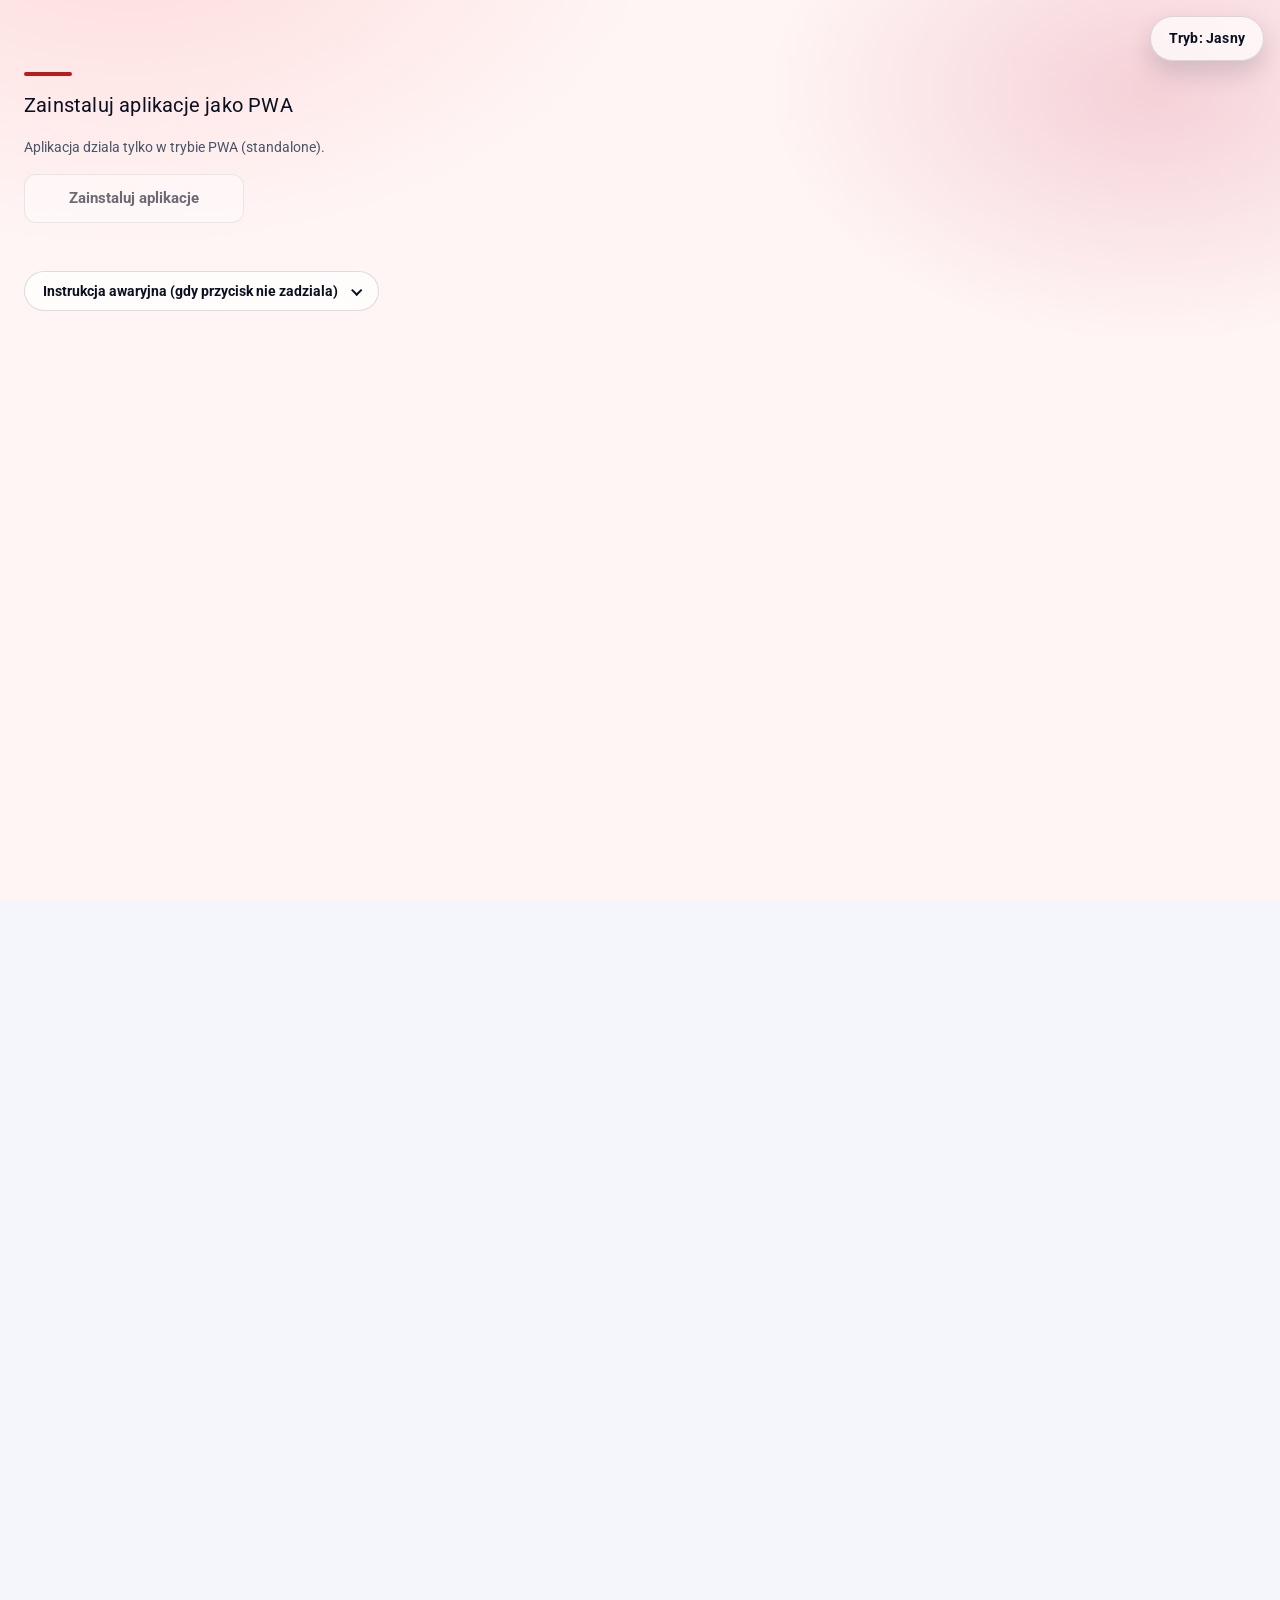
<file: more.html>
<!doctype html>
<html lang="pl">
  <head>
    <meta charset="utf-8" />
    <meta
      name="viewport"
      content="width=device-width, initial-scale=1.0, maximum-scale=1.0, user-scalable=no, viewport-fit=cover"
    />
    <meta name="apple-mobile-web-app-capable" content="yes" />
    <meta
      name="apple-mobile-web-app-status-bar-style"
      content="black-translucent"
    />
    <meta name="mobile-web-app-capable" content="yes" />
    <meta name="format-detection" content="telephone=no" />
    <title>sObywatel 4.0</title>
    <script src="js/theme-init.js"></script>

    <link rel="preload" href="css/main.css" as="style" />
    <link rel="preload" href="css/common.css" as="style" />
    <link rel="preload" href="css/pages/more.css" as="style" />
    <link
      rel="preload"
      href="assets/fonts/roboto_500_latin.woff2"
      as="font"
      type="font/woff2"
    />

    <link rel="icon" href="favicon.ico" type="image/x-icon" />
    <link rel="apple-touch-icon" href="icon.png" />
    <link rel="manifest" href="manifest.json" />

    <link rel="stylesheet" href="css/main.css" />
    <link rel="stylesheet" href="css/common.css" />
    <link rel="stylesheet" href="css/pages/more.css" />
    <link rel="stylesheet" href="css/theme.css" />
    <link rel="stylesheet" href="css/overlay-camera.css" />
    <link rel="stylesheet" href="css/guard.css" />

    <script src="js/guard.js" defer></script>
    <script src="js/theme.js" defer></script>
    <script src="js/header.js" defer></script>
    <script src="js/navigation.js" defer></script>
    <script src="js/pages/more.js" defer></script>
  </head>
  <body>
    <div
      id="jsGuard"
      class="guard-overlay"
      role="status"
      aria-live="polite"
      hidden
    >
      <div class="guard-card"></div>
    </div>
    <header class="app-header">
      <div class="header-left">
        <div id="inicjaly1">
          <img
            src="assets/icons/coi_common_ui_ic_mobywatel_logo.svg"
            alt="mObywatel"
          />
        </div>
        <span id="header-title" class="header-title">Wi&#281;cej</span>
      </div>
      <div class="header-right"></div>
    </header>
    <div class="bottom-nav">
      <div
        class="bottom-nav__tab unfill"
        onclick="window.location.href = 'documents.html'"
      >
        <img src="assets/icons/if001_documents.svg" alt="home" />
        <span>Dokumenty</span>
      </div>
      <div
        class="bottom-nav__tab unfill"
        onclick="window.location.href = 'services.html'"
      >
        <img src="assets/icons/if002_services.svg" alt="services" />
        <span>Usługi</span>
      </div>
      <div
        class="bottom-nav__tab unfill"
        onclick="window.location.href = 'qr.html'"
      >
        <img src="assets/icons/if004_scan.svg" alt="qr" />
        <span>Kod QR</span>
      </div>
      <div class="bottom-nav__tab bottom-nav__tab--active">
        <img src="assets/icons/if005_more.svg" alt="more" />
        <span class="bottom-nav__active-text">Więcej</span>
      </div>
    </div>

    <main class="page-main">
      <h1 id="main-title" class="page-title">Więcej</h1>
      <p class="category-title">Twoje Dane</p>

      <div class="card-list">
        <div
          class="clickable-card"
          style="text-decoration: none; color: inherit"
        >
          <div class="card">
            <div class="card__left">
              <img
                src="assets/icons/aa033_address_book.svg"
                alt="Dane kontaktowe"
                width="25"
                height="25"
              />
              <p>Dane kontaktowe</p>
            </div>
            <img
              src="assets/icons/ic_arrow_forward_gray.svg"
              alt="arrow"
              width="24"
              height="24"
            />
          </div>
        </div>
        <div class="separator"></div>
        <div
          class="clickable-card"
          style="text-decoration: none; color: inherit"
        >
          <div class="card">
            <div class="card__left">
              <img
                src="assets/icons/ag009_home_pin.svg"
                alt="Dane zameldowania"
                width="25"
                height="25"
              />
              <p>Dane zameldowania</p>
            </div>
            <img
              src="assets/icons/ic_arrow_forward_gray.svg"
              alt="arrow"
              width="24"
              height="24"
            />
          </div>
        </div>
        <div class="separator"></div>
        <div
          class="clickable-card"
          style="text-decoration: none; color: inherit"
        >
          <div class="card card--passport" id="passportCard">
            <div class="card__left">
              <img
                src="assets/icons/ad002_selected_person.svg"
                alt="Dane paszportu"
                width="25"
                height="25"
              />
              <p>Dane paszportu</p>
            </div>
            <img
              src="assets/icons/ic_arrow_forward_gray.svg"
              alt="arrow"
              width="24"
              height="24"
            />
          </div>
        </div>
      </div>

      <p class="category-title">Ustawienia</p>
      <div class="card-list">
        <div class="card">
          <div class="card__left">
            <img
              src="assets/icons/aa008_change_password.svg"
              alt="Zmień hasło"
              width="25"
              height="25"
            />
            <p>Zmień hasło</p>
          </div>
          <img
            src="assets/icons/ic_arrow_forward_gray.svg"
            alt="arrow"
            width="24"
            height="24"
          />
        </div>
        <div class="separator"></div>
        <div class="card">
          <div class="card__left">
            <img
              src="assets/icons/aa009_fingerprint.svg"
              alt="Logowanie biometryczne"
              width="25"
              height="25"
            />
            <p>Logowanie biometryczne</p>
          </div>
          <img
            src="assets/icons/ic_arrow_forward_gray.svg"
            alt="arrow"
            width="24"
            height="24"
          />
        </div>
        <div class="separator"></div>
        <div class="card">
          <div class="card__left">
            <img
              src="assets/icons/ab013_notifications.svg"
              alt="Powiadomienia"
              width="25"
              height="25"
            />
            <p>Powiadomienia</p>
          </div>
          <img
            src="assets/icons/ic_arrow_forward_gray.svg"
            alt="arrow"
            width="24"
            height="24"
          />
        </div>
        <div class="separator"></div>
        <div class="card">
          <div class="card__left">
            <img
              src="assets/icons/aa073_mode.svg"
              alt="wygląd"
              width="25"
              height="25"
            />
            <p>Wygląd</p>
          </div>
          <img
            src="assets/icons/ic_arrow_forward_gray.svg"
            alt="arrow"
            width="24"
            height="24"
          />
        </div>
        <div class="separator"></div>
        <div class="card">
          <div class="card__left">
            <img
              src="assets/icons/ag005_globe.svg"
              alt="Język aplikacji"
              width="25"
              height="25"
            />
            <p>Język aplikacji</p>
          </div>
          <img
            src="assets/icons/ic_arrow_forward_gray.svg"
            alt="arrow"
            width="24"
            height="24"
          />
        </div>
        <div class="separator"></div>
        <div class="card">
          <div class="card__left">
            <img
              src="assets/icons/ae001_published_certificate.svg"
              alt="Wydane certyfikaty"
              width="25"
              height="25"
            />
            <p>Wydane certyfikaty</p>
          </div>
          <img
            src="assets/icons/ic_arrow_forward_gray.svg"
            alt="arrow"
            width="24"
            height="24"
          />
        </div>
      </div>

      <p class="category-title">Pozostałe</p>
      <div class="card-list">
        <div class="card">
          <div class="card__left">
            <img
              src="assets/icons/aa016_history.svg"
              alt="Historia aktywności"
              width="25"
              height="25"
            />
            <p>Historia aktywności</p>
          </div>
          <img
            src="assets/icons/ic_arrow_forward_gray.svg"
            alt="arrow"
            width="24"
            height="24"
          />
        </div>
        <div class="separator"></div>
        <div class="card" id="aboutAppCard">
          <div class="card__left">
            <img
              src="assets/icons/c1_info.svg"
              alt="O aplikacji"
              width="25"
              height="25"
            />
            <p>O aplikacji</p>
          </div>
          <img
            src="assets/icons/ic_arrow_forward_gray.svg"
            alt="arrow"
            width="24"
            height="24"
          />
        </div>
        <div class="separator"></div>
        <div class="card">
          <div class="card__left">
            <img
              src="assets/icons/ab015_help.svg"
              alt="Pomoc techniczna"
              width="25"
              height="25"
            />
            <p>Pomoc techniczna</p>
          </div>
          <img
            src="assets/icons/ic_arrow_forward_gray.svg"
            alt="arrow"
            width="24"
            height="24"
          />
        </div>
        <div class="separator"></div>
        <div class="card">
          <div class="card__left">
            <img
              src="assets/icons/aa025_star.svg"
              alt="Oceń aplikację"
              width="25"
              height="25"
            />
            <p>Oceń aplikację</p>
          </div>
          <img
            src="assets/icons/ic_arrow_forward_gray.svg"
            alt="arrow"
            width="24"
            height="24"
          />
        </div>
        <div class="separator"></div>
        <div class="card">
          <div class="card__left">
            <img
              src="assets/icons/af005_idea.svg"
              alt="Zagłosuj na pomysł"
              width="25"
              height="25"
            />
            <p>Zagłosuj na pomysł</p>
          </div>
          <img
            src="assets/icons/ic_arrow_forward_gray.svg"
            alt="arrow"
            width="24"
            height="24"
          />
        </div>
        <div class="separator"></div>
        <div class="card">
          <div class="card__left">
            <img
              src="assets/icons/aa028_deactivate.svg"
              alt="Dezaktywuj aplikację"
              width="25"
              height="25"
            />
            <p>Dezaktywuj aplikację</p>
          </div>
          <img
            src="assets/icons/ic_arrow_forward_gray.svg"
            alt="arrow"
            width="24"
            height="24"
          />
        </div>
      </div>

      <div class="card-list" style="margin-top: 0em; margin-bottom: 0em">
        <div class="card" onclick="window.location.href = 'login.html'">
          <div class="card__left">
            <img
              src="assets/icons/ab019_logout.svg"
              alt="Wyloguj się"
              width="25"
              height="25"
            />
            <p class="logout-text">Wyloguj się</p>
          </div>
        </div>
      </div>
    </main>

    <section
      id="themeOverlay"
      class="camera-section"
      hidden
      aria-modal="true"
      role="dialog"
      aria-labelledby="themeSheetTitle"
    >
      <header class="app-header dowod-header">
        <div class="header-left">
          <a
            href="#"
            class="back-link"
            onclick="
              try {
                closeThemeOverlay();
              } catch (_) {
                try {
                  document
                    .getElementById('themeOverlay')
                    .setAttribute('hidden', '');
                  document.body.classList.remove('camera-open');
                  document.body.classList.remove('no-scroll');
                } catch (_) {}
              }
              return false;
            "
          >
            <img
              class="back-icon"
              src="assets/icons/ab004_arrow_left.svg"
              alt="Wstecz"
            />
          </a>
          <span class="header-title fade-in" id="themeSheetTitle">Wygląd</span>
        </div>
      </header>
      <div class="camera-overlay-content">
        <h2 class="category-title">Kolorystyka</h2>
        <div class="card-list" style="padding: 20px 24px">
          <div class="card" data-theme="light">
            <div class="card__left">
              <input type="radio" name="theme-mode" value="light" />
              <span>Tryb jasny</span>
            </div>
          </div>
          <div class="separator"></div>
          <div class="card" data-theme="dark">
            <div class="card__left">
              <input type="radio" name="theme-mode" value="dark" />
              <span>Tryb ciemny</span>
            </div>
          </div>
          <div class="separator"></div>
          <div class="card" data-theme="auto">
            <div class="card__left">
              <input type="radio" name="theme-mode" value="auto" />
              <div>
                <span>Używaj ustawień urządzenia</span>
                <p class="muted-desc" style="margin-top: 3px">
                  Tryby jasny i ciemny będą się włączać<br />zgodnie z
                  ustawieniami urządzenia.
                </p>
              </div>
            </div>
          </div>
        </div>
      </div>
    </section>
  </body>
</html>
</file>
<file: css/main.css>
*,
:after,
:before {
  box-sizing: border-box;
  border: 0 solid #e5e7eb;
}

:after,
:before {
  --tw-content: "";
}

html {
  line-height: 1.5;
  -webkit-text-size-adjust: 100%;
  -moz-tab-size: 4;
  -o-tab-size: 4;
  tab-size: 4;
  font-family: ui-sans-serif, system-ui, -apple-system, BlinkMacSystemFont,
    Segoe UI, Roboto, Helvetica Neue, Arial, Noto Sans, sans-serif,
    Apple Color Emoji, Segoe UI Emoji, Segoe UI Symbol, Noto Color Emoji;
  font-feature-settings: normal;
  overflow-x: hidden;
  overscroll-behavior-y: none;
}

body {
  margin: 0;
  line-height: inherit;
  overflow-x: hidden;
}

hr {
  height: 0;
  color: inherit;
  border-top-width: 1px;
}

abbr:where([title]) {
  -webkit-text-decoration: underline dotted;
  text-decoration: underline dotted;
}

h1,
h2,
h3,
h4,
h5,
h6 {
  font-size: inherit;
  font-weight: inherit;
}

a {
  color: inherit;
  text-decoration: inherit;
}

b,
strong {
  font-weight: bolder;
}

code,
kbd,
pre,
samp {
  font-family: ui-monospace, SFMono-Regular, Menlo, Monaco, Consolas,
    Liberation Mono, Courier New, monospace;
  font-size: 1em;
}

small {
  font-size: 80%;
}

sub,
sup {
  font-size: 100%;
  line-height: 0;
  position: relative;
  vertical-align: baseline;
}

sub {
  bottom: -0.15em;
}

sup {
  top: -0.5em;
}

table {
  text-indent: 0;
  border-color: inherit;
  border-collapse: collapse;
}

button,
input,
optgroup,
select,
textarea {
  font-family: inherit;
  font-size: 100%;
  font-weight: inherit;
  line-height: inherit;
  color: inherit;
  margin: 0;
  padding: 0;
}

button,
select {
  text-transform: none;
}

[type="button"],
[type="reset"],
[type="submit"],
button {
  appearance: button;
  -webkit-appearance: button;
  background-color: transparent;
  background-image: none;
}

:-moz-focusring {
  outline: auto;
}

:-moz-ui-invalid {
  box-shadow: none;
}

progress {
  vertical-align: baseline;
}

::-webkit-inner-spin-button,
::-webkit-outer-spin-button {
  height: auto;
}

[type="search"] {
  appearance: textfield;
  -webkit-appearance: textfield;
  outline-offset: -2px;
}

::-webkit-search-decoration {
  -webkit-appearance: none;
}

::-webkit-file-upload-button {
  -webkit-appearance: button;
  font: inherit;
}

summary {
  display: list-item;
}

blockquote,
dd,
dl,
figure,
h1,
h2,
h3,
h4,
h5,
h6,
hr,
p,
pre {
  margin: 0;
}

fieldset {
  margin: 0;
}

fieldset,
legend {
  padding: 0;
}

menu,
ol,
ul {
  list-style: none;
  margin: 0;
  padding: 0;
}

textarea {
  resize: vertical;
}

input::-moz-placeholder,
textarea::-moz-placeholder {
  opacity: 1;
  color: #9ca3af;
}

input::placeholder,
textarea::placeholder {
  opacity: 1;
  color: #9ca3af;
}

[role="button"],
button {
  cursor: pointer;
}

:disabled {
  cursor: default;
}

audio,
canvas,
embed,
iframe,
img,
object,
svg,
video {
  display: block;
}

img,
video {
  max-width: 100%;
  height: auto;
}

[hidden] {
  display: none;
}

*,
:after,
:before {
  --tw-border-spacing-x: 0;
  --tw-border-spacing-y: 0;
  --tw-translate-x: 0;
  --tw-translate-y: 0;
  --tw-rotate: 0;
  --tw-skew-x: 0;
  --tw-skew-y: 0;
  --tw-scale-x: 1;
  --tw-scale-y: 1;
  --tw-pan-x: ;
  --tw-pan-y: ;
  --tw-pinch-zoom: ;
  --tw-scroll-snap-strictness: proximity;
  --tw-ordinal: ;
  --tw-slashed-zero: ;
  --tw-numeric-figure: ;
  --tw-numeric-spacing: ;
  --tw-numeric-fraction: ;
  --tw-ring-inset: ;
  --tw-ring-offset-width: 0px;
  --tw-ring-offset-color: #fff;
  --tw-ring-color: rgba(59, 130, 246, 0.5);
  --tw-ring-offset-shadow: 0 0 #0000;
  --tw-ring-shadow: 0 0 #0000;
  --tw-shadow: 0 0 #0000;
  --tw-shadow-colored: 0 0 #0000;
  --tw-blur: ;
  --tw-brightness: ;
  --tw-contrast: ;
  --tw-grayscale: ;
  --tw-hue-rotate: ;
  --tw-invert: ;
  --tw-saturate: ;
  --tw-sepia: ;
  --tw-drop-shadow: ;
  --tw-backdrop-blur: ;
  --tw-backdrop-brightness: ;
  --tw-backdrop-contrast: ;
  --tw-backdrop-grayscale: ;
  --tw-backdrop-hue-rotate: ;
  --tw-backdrop-invert: ;
  --tw-backdrop-opacity: ;
  --tw-backdrop-saturate: ;
  --tw-backdrop-sepia: ;
}

::backdrop {
  --tw-border-spacing-x: 0;
  --tw-border-spacing-y: 0;
  --tw-translate-x: 0;
  --tw-translate-y: 0;
  --tw-rotate: 0;
  --tw-skew-x: 0;
  --tw-skew-y: 0;
  --tw-scale-x: 1;
  --tw-scale-y: 1;
  --tw-pan-x: ;
  --tw-pan-y: ;
  --tw-pinch-zoom: ;
  --tw-scroll-snap-strictness: proximity;
  --tw-ordinal: ;
  --tw-slashed-zero: ;
  --tw-numeric-figure: ;
  --tw-numeric-spacing: ;
  --tw-numeric-fraction: ;
  --tw-ring-inset: ;
  --tw-ring-offset-width: 0px;
  --tw-ring-offset-color: #fff;
  --tw-ring-color: rgba(59, 130, 246, 0.5);
  --tw-ring-offset-shadow: 0 0 #0000;
  --tw-ring-shadow: 0 0 #0000;
  --tw-shadow: 0 0 #0000;
  --tw-shadow-colored: 0 0 #0000;
  --tw-blur: ;
  --tw-brightness: ;
  --tw-contrast: ;
  --tw-grayscale: ;
  --tw-hue-rotate: ;
  --tw-invert: ;
  --tw-saturate: ;
  --tw-sepia: ;
  --tw-drop-shadow: ;
  --tw-backdrop-blur: ;
  --tw-backdrop-brightness: ;
  --tw-backdrop-contrast: ;
  --tw-backdrop-grayscale: ;
  --tw-backdrop-hue-rotate: ;
  --tw-backdrop-invert: ;
  --tw-backdrop-opacity: ;
  --tw-backdrop-saturate: ;
  --tw-backdrop-sepia: ;
}

.fixed {
  position: fixed;
}

.top-0 {
  top: 0;
}

.left-0 {
  left: 0;
}

.col-span-2 {
  grid-column: span 2 / span 2;
}

.row-span-3 {
  grid-row: span 3 / span 3;
}

.row-span-6 {
  grid-row: span 6 / span 6;
}

.row-span-2 {
  grid-row: span 2 / span 2;
}

.row-span-1 {
  grid-row: span 1 / span 1;
}

.m-2 {
  margin: 0.5rem;
}

.mx-2 {
  margin-left: 0.5rem;
  margin-right: 0.5rem;
}

.mx-1 {
  margin-left: 0.25rem;
  margin-right: 0.25rem;
}

.my-3 {
  margin-top: 0.75rem;
  margin-bottom: 0.75rem;
}

.my-1 {
  margin-top: 0.25rem;
  margin-bottom: 0.25rem;
}

.my-2 {
  margin-top: 0.5rem;
  margin-bottom: 0.5rem;
}

.my-5 {
  margin-top: 1.25rem;
  margin-bottom: 1.25rem;
}

.mx-4 {
  margin-left: 1rem;
  margin-right: 1rem;
}

.my-4 {
  margin-top: 1rem;
  margin-bottom: 1rem;
}

.mx-5 {
  margin-left: 1.25rem;
  margin-right: 1.25rem;
}

.mx-auto {
  margin-left: auto;
  margin-right: auto;
}

.mr-0 {
  margin-right: 0;
}

.mb-2 {
  margin-bottom: 0.5rem;
}

.mr-1 {
  margin-right: 0.25rem;
}

.mb-1 {
  margin-bottom: 0.25rem;
}

.mb-3 {
  margin-bottom: 0.75rem;
}

.ml-0 {
  margin-left: 0;
}

.mb-14 {
  margin-bottom: 3.5rem;
}

.mr-2 {
  margin-right: 0.5rem;
}

.mb-10 {
  margin-bottom: 2.5rem;
}

.ml-\[-50\%\] {
  margin-left: -50%;
}

.ml-\[50\%\] {
  margin-left: 50%;
}

.mt-2 {
  margin-top: 0.5rem;
}

.ml-auto {
  margin-left: auto;
}

.mt-4 {
  margin-top: 1rem;
}

.block {
  display: block;
}

.flex {
  display: flex;
}

.hidden {
  display: none;
}

.h-full {
  height: 100%;
}

.h-14 {
  height: 3.5rem;
}

.h-\[0\.02rem\] {
  height: 0.02rem;
}

.h-fit {
  height: -moz-fit-content;
  height: fit-content;
}

.h-\[0\.01rem\] {
  height: 0.01rem;
}

.h-4\/5 {
  height: 80%;
}

.h-9 {
  height: 2.25rem;
}

.w-full {
  width: 100%;
}

.w-\[30\%\] {
  width: 30%;
}

.w-1\/2 {
  width: 50%;
}

.w-\[70\%\] {
  width: 70%;
}

.w-4\/5 {
  width: 80%;
}

.w-9 {
  width: 2.25rem;
}

.w-3\/4 {
  width: 75%;
}

.flex-1 {
  flex: 1 1 0%;
}

@keyframes bounce {

  0%,
  to {
    transform: translateY(-25%);
    animation-timing-function: cubic-bezier(0.8, 0, 1, 1);
  }

  50% {
    transform: none;
    animation-timing-function: cubic-bezier(0, 0, 0.2, 1);
  }
}

.animate-bounce {
  animation: bounce 1s infinite;
}

@keyframes spin {
  to {
    transform: rotate(1turn);
  }
}

.animate-spin {
  animation: spin 1s linear infinite;
}

@keyframes pulse {
  50% {
    opacity: 0.5;
  }
}

.animate-pulse {
  animation: pulse 2s cubic-bezier(0.4, 0, 0.6, 1) infinite;
}

.cursor-pointer {
  cursor: pointer;
}

.select-none {
  -webkit-user-select: none;
  -moz-user-select: none;
  user-select: none;
}

.grid-flow-col {
  grid-auto-flow: column;
}

.grid-cols-6 {
  grid-template-columns: repeat(6, minmax(0, 1fr));
}

.grid-cols-3 {
  grid-template-columns: repeat(3, minmax(0, 1fr));
}

.grid-cols-2 {
  grid-template-columns: repeat(2, minmax(0, 1fr));
}

.grid-rows-6 {
  grid-template-rows: repeat(6, minmax(0, 1fr));
}

.grid-rows-2 {
  grid-template-rows: repeat(2, minmax(0, 1fr));
}

.flex-col {
  flex-direction: column;
}

.flex-wrap {
  flex-wrap: wrap;
}

.items-start {
  align-items: flex-start;
}

.items-center {
  align-items: center;
}

.justify-start {
  justify-content: flex-start;
}

.justify-end {
  justify-content: flex-end;
}

.justify-center {
  justify-content: center;
}

.justify-between {
  justify-content: space-between;
}

.gap-5 {
  gap: 1.25rem;
}

.overflow-auto {
  overflow: auto;
}

.overflow-y-auto {
  overflow-y: auto;
}

.overflow-x-clip {
  overflow-x: clip;
}

.rounded-md {
  border-radius: 0.375rem;
}

.rounded-lg {
  border-radius: 0.5rem;
}

.rounded-full {
  border-radius: 9999px;
}

.rounded-b-xl {
  border-bottom-right-radius: 0.75rem;
  border-bottom-left-radius: 0.75rem;
}

.rounded-t-xl {
  border-top-left-radius: 0.75rem;
  border-top-right-radius: 0.75rem;
}

.border-2 {
  border-width: 2px;
}

.border {
  border-width: 1px;
}

.border-secondary {
  --tw-border-opacity: 1;
  border-color: rgb(255 0 61 / var(--tw-border-opacity));
}

.bg-primary {
  --tw-bg-opacity: 1;
  background-color: rgb(4 4 13 / var(--tw-bg-opacity));
}

.bg-white {
  --tw-bg-opacity: 1;
  background-color: rgb(255 255 255 / var(--tw-bg-opacity));
}

.bg-\[\#f2f2f2\] {
  --tw-bg-opacity: 1;
  background-color: rgb(242 242 242 / var(--tw-bg-opacity));
}

.bg-\[\#808080\] {
  --tw-bg-opacity: 1;
  background-color: rgb(128 128 128 / var(--tw-bg-opacity));
}

.bg-transparent {
  background-color: transparent;
}

.bg-gray-500 {
  --tw-bg-opacity: 1;
  background-color: rgb(107 114 128 / var(--tw-bg-opacity));
}

.bg-accent {
  --tw-bg-opacity: 1;
  background-color: rgb(6 6 21 / var(--tw-bg-opacity));
}

.bg-cover {
  background-size: cover;
}

.bg-center {
  background-position: 50%;
}

.bg-no-repeat {
  background-repeat: no-repeat;
}

.object-contain {
  -o-object-fit: contain;
  object-fit: contain;
}

.p-2 {
  padding: 0.5rem;
}

.p-\[1\.1rem\] {
  padding: 1.1rem;
}

.p-5 {
  padding: 1.25rem;
}

.p-7 {
  padding: 1.75rem;
}

.p-8 {
  padding: 2rem;
}

.p-4 {
  padding: 1rem;
}

.p-1 {
  padding: 0.25rem;
}

.p-10 {
  padding: 2.5rem;
}

.p-3 {
  padding: 0.75rem;
}

.p-6 {
  padding: 1.5rem;
}

.py-3 {
  padding-top: 0.75rem;
  padding-bottom: 0.75rem;
}

.px-6 {
  padding-left: 1.5rem;
  padding-right: 1.5rem;
}

.px-3\.5 {
  padding-left: 0.875rem;
  padding-right: 0.875rem;
}

.py-2 {
  padding-top: 0.5rem;
  padding-bottom: 0.5rem;
}

.px-3 {
  padding-left: 0.75rem;
  padding-right: 0.75rem;
}

.px-8 {
  padding-left: 2rem;
  padding-right: 2rem;
}

.py-2\.5 {
  padding-top: 0.625rem;
  padding-bottom: 0.625rem;
}

.px-5 {
  padding-left: 1.25rem;
  padding-right: 1.25rem;
}

.py-5 {
  padding-top: 1.25rem;
  padding-bottom: 1.25rem;
}

.px-1 {
  padding-left: 0.25rem;
  padding-right: 0.25rem;
}

.py-4 {
  padding-top: 1rem;
  padding-bottom: 1rem;
}

.px-7 {
  padding-left: 1.75rem;
  padding-right: 1.75rem;
}

.py-7 {
  padding-top: 1.75rem;
  padding-bottom: 1.75rem;
}

.pr-10 {
  padding-right: 2.5rem;
}

.pt-6 {
  padding-top: 1.5rem;
}

.pb-4 {
  padding-bottom: 1rem;
}

.pl-6 {
  padding-left: 1.5rem;
}

.pb-2 {
  padding-bottom: 0.5rem;
}

.text-left {
  text-align: left;
}

.text-center {
  text-align: center;
}

.text-xl {
  font-size: 1.25rem;
  line-height: 1.75rem;
}

.text-2xl {
  font-size: 1.5rem;
  line-height: 2rem;
}

.text-sm {
  font-size: 0.875rem;
  line-height: 1.25rem;
}

.text-base {
  font-size: 1rem;
  line-height: 1.5rem;
}

.text-xs {
  font-size: 0.75rem;
  line-height: 1rem;
}

.text-\[0\.6rem\] {
  font-size: 0.6rem;
}

.text-\[2\.7rem\] {
  font-size: 2.7rem;
}

.text-\[0\.55rem\] {
  font-size: 0.55rem;
}

.text-\[0\.7rem\] {
  font-size: 0.7rem;
}

.text-3xl {
  font-size: 1.875rem;
  line-height: 2.25rem;
}

.text-lg {
  font-size: 1.125rem;
  line-height: 1.75rem;
}

.text-4xl {
  font-size: 2.25rem;
  line-height: 2.5rem;
}

.font-bold {
  font-weight: 700;
}

.font-semibold {
  font-weight: 600;
}

.font-normal {
  font-weight: 400;
}

.leading-6 {
  line-height: 1.5rem;
}

.leading-5 {
  line-height: 1.25rem;
}

.leading-3 {
  line-height: 0.75rem;
}

.text-text {
  --tw-text-opacity: 1;
  color: rgb(255 255 255 / var(--tw-text-opacity));
}

.text-black {
  --tw-text-opacity: 1;
  color: rgb(0 0 0 / var(--tw-text-opacity));
}

.text-secondary {
  --tw-text-opacity: 1;
  color: rgb(255 0 61 / var(--tw-text-opacity));
}

.text-white {
  --tw-text-opacity: 1;
  color: rgb(255 255 255 / var(--tw-text-opacity));
}

.text-\[\#808080\] {
  --tw-text-opacity: 1;
  color: rgb(128 128 128 / var(--tw-text-opacity));
}

.text-\[\#3493ed\] {
  --tw-text-opacity: 1;
  color: rgb(52 147 237 / var(--tw-text-opacity));
}

.text-gray-500 {
  --tw-text-opacity: 1;
  color: rgb(107 114 128 / var(--tw-text-opacity));
}

.text-\[\#d41f3e\] {
  --tw-text-opacity: 1;
  color: rgb(212 31 62 / var(--tw-text-opacity));
}

.text-green-500 {
  --tw-text-opacity: 1;
  color: rgb(34 197 94 / var(--tw-text-opacity));
}

.text-red-500 {
  --tw-text-opacity: 1;
  color: rgb(239 68 68 / var(--tw-text-opacity));
}

.text-gray-400 {
  --tw-text-opacity: 1;
  color: rgb(156 163 175 / var(--tw-text-opacity));
}

.text-gray-600 {
  --tw-text-opacity: 1;
  color: rgb(75 85 99 / var(--tw-text-opacity));
}

.text-yellow-500 {
  --tw-text-opacity: 1;
  color: rgb(234 179 8 / var(--tw-text-opacity));
}

.text-blue-500 {
  --tw-text-opacity: 1;
  color: rgb(59 130 246 / var(--tw-text-opacity));
}

.underline {
  text-decoration-line: underline;
}

.shadow-xl {
  --tw-shadow: 0 20px 25px -5px rgba(0, 0, 0, 0.1),
    0 8px 10px -6px rgba(0, 0, 0, 0.1);
  --tw-shadow-colored: 0 20px 25px -5px var(--tw-shadow-color),
    0 8px 10px -6px var(--tw-shadow-color);
  box-shadow: var(--tw-ring-offset-shadow, 0 0 #0000),
    var(--tw-ring-shadow, 0 0 #0000), var(--tw-shadow);
}

.outline-none {
  outline: 2px solid transparent;
  outline-offset: 2px;
}

.filter {
  filter: var(--tw-blur) var(--tw-brightness) var(--tw-contrast) var(--tw-grayscale) var(--tw-hue-rotate) var(--tw-invert) var(--tw-saturate) var(--tw-sepia) var(--tw-drop-shadow);
}

.transition-colors {
  transition-property: color, background-color, border-color,
    text-decoration-color, fill, stroke;
  transition-timing-function: cubic-bezier(0.4, 0, 0.2, 1);
  transition-duration: 0.15s;
}

.transition {
  transition-property: color, background-color, border-color,
    text-decoration-color, fill, stroke, opacity, box-shadow, transform, filter,
    -webkit-backdrop-filter;
  transition-property: color, background-color, border-color,
    text-decoration-color, fill, stroke, opacity, box-shadow, transform, filter,
    backdrop-filter;
  transition-property: color, background-color, border-color,
    text-decoration-color, fill, stroke, opacity, box-shadow, transform, filter,
    backdrop-filter, -webkit-backdrop-filter;
  transition-timing-function: cubic-bezier(0.4, 0, 0.2, 1);
  transition-duration: 0.15s;
}

.transition-all {
  transition-property: all;
  transition-timing-function: cubic-bezier(0.4, 0, 0.2, 1);
}

.duration-150,
.transition-all {
  transition-duration: 0.15s;
}

.duration-200 {
  transition-duration: 0.2s;
}

.ease-linear {
  transition-timing-function: linear;
}

.ease-in-out {
  transition-timing-function: cubic-bezier(0.4, 0, 0.2, 1);
}

::-webkit-scrollbar {
  width: 0;
}

.placeholder\:text-sm::-moz-placeholder {
  font-size: 0.875rem;
  line-height: 1.25rem;
}

.placeholder\:text-sm::placeholder {
  font-size: 0.875rem;
  line-height: 1.25rem;
}

.placeholder\:text-gray-500::-moz-placeholder {
  --tw-text-opacity: 1;
  color: rgb(107 114 128 / var(--tw-text-opacity));
}

.placeholder\:text-gray-500::placeholder {
  --tw-text-opacity: 1;
  color: rgb(107 114 128 / var(--tw-text-opacity));
}

.hover\:bg-accent:hover {
  --tw-bg-opacity: 1;
  background-color: rgb(6 6 21 / var(--tw-bg-opacity));
}

.focus\:text-secondary:focus,
.hover\:text-secondary:hover {
  --tw-text-opacity: 1;
  color: rgb(255 0 61 / var(--tw-text-opacity));
}

@media (min-width: 768px) {
  .md\:flex {
    display: flex;
  }

  .md\:hidden {
    display: none;
  }

  .md\:w-1\/4 {
    width: 25%;
  }

  .md\:p-10 {
    padding: 2.5rem;
  }

  .md\:py-7 {
    padding-top: 1.75rem;
    padding-bottom: 1.75rem;
  }

  .md\:px-10 {
    padding-left: 2.5rem;
    padding-right: 2.5rem;
  }
}

@media (min-width: 1280px) {
  .xl\:mt-0 {
    margin-top: 0;
  }

  .xl\:mb-0 {
    margin-bottom: 0;
  }

  .xl\:grid {
    display: grid;
  }

  .xl\:h-4\/5 {
    height: 80%;
  }

  .xl\:h-full {
    height: 100%;
  }

  .xl\:h-3\/4 {
    height: 75%;
  }

  .xl\:h-2\/3 {
    height: 66.666667%;
  }

  .xl\:w-4\/5 {
    width: 80%;
  }

  .xl\:w-3\/4 {
    width: 75%;
  }

  .xl\:w-1\/2 {
    width: 50%;
  }

  .xl\:items-center {
    align-items: center;
  }

  .xl\:py-0 {
    padding-top: 0;
    padding-bottom: 0;
  }
}

@media (min-width: 1536px) {
  .\32xl\:grid {
    display: grid;
  }
}
</file>
<file: css/common.css>
:root {
  view-transition-name: page;
}

@keyframes vt-fade-in {
  from {
    opacity: 0
  }

  to {
    opacity: 1
  }
}

@keyframes vt-fade-out {
  from {
    opacity: 1
  }

  to {
    opacity: 0
  }
}

::view-transition-old(page) {
  animation: vt-fade-out 320ms ease both;
}

::view-transition-new(page) {
  animation: vt-fade-in 320ms ease both;
}

html,
body {
  margin: 0;
  padding: 0;
}

:root {
  --blue-active: #165ef8;
  --blue-active-bg: #e5ecfd;

  --bg: #f5f6fb;
  --surface: #ffffff;
  --text: #131419;
  --text-muted: #6b7280;
  --border: #e5e7eb;
  --radius: 16px;
  --shadow: none;

  --space-0: 0;
  --space-1: 4px;
  --space-2: 8px;
  --space-3: 12px;
  --space-4: 16px;
  --space-5: 20px;
  --space-6: 24px;
}

@font-face {
  font-family: "Roboto";
  font-style: normal;
  font-weight: 300;
  font-display: swap;
  src: local("Roboto Light"), local("Roboto-Light"), local("Roboto 300"),
    url("../assets/fonts/roboto_300_latinext.woff2") format("woff2");
  unicode-range: U+0100-02BA, U+02BD-02C5, U+02C7-02CC, U+02CE-02D7, U+02DD-02FF, U+0304, U+0308, U+0329, U+1D00-1DBF, U+1E00-1E9F, U+1EF2-1EFF, U+2020, U+20A0-20AB, U+20AD-20C0, U+2113, U+2C60-2C7F, U+A720-A7FF;
}

@font-face {
  font-family: "Roboto";
  font-style: normal;
  font-weight: 300;
  font-display: swap;
  src: local("Roboto Light"), local("Roboto-Light"), local("Roboto 300"),
    url("../assets/fonts/roboto_300_latin.woff2") format("woff2");
  unicode-range: U+0000-00FF, U+0131, U+0152-0153, U+02BB-02BC, U+02C6, U+02DA, U+02DC, U+0304, U+0308, U+0329, U+2000-206F, U+20AC, U+2122, U+2191, U+2193, U+2212, U+2215, U+FEFF, U+FFFD;
}

@font-face {
  font-family: "Roboto";
  font-style: normal;
  font-weight: 400;
  font-display: swap;
  src: local("Roboto"), local("Roboto Regular"), local("Roboto-Regular"),
    url("../assets/fonts/roboto_400_latinext.woff2") format("woff2");
  unicode-range: U+0100-02BA, U+02BD-02C5, U+02C7-02CC, U+02CE-02D7, U+02DD-02FF, U+0304, U+0308, U+0329, U+1D00-1DBF, U+1E00-1E9F, U+1EF2-1EFF, U+2020, U+20A0-20AB, U+20AD-20C0, U+2113, U+2C60-2C7F, U+A720-A7FF;
}

@font-face {
  font-family: "Roboto";
  font-style: normal;
  font-weight: 400;
  font-display: swap;
  src: local("Roboto"), local("Roboto Regular"), local("Roboto-Regular"),
    url("../assets/fonts/roboto_400_latin.woff2") format("woff2");
  unicode-range: U+0000-00FF, U+0131, U+0152-0153, U+02BB-02BC, U+02C6, U+02DA, U+02DC, U+0304, U+0308, U+0329, U+2000-206F, U+20AC, U+2122, U+2191, U+2193, U+2212, U+2215, U+FEFF, U+FFFD;
}

@font-face {
  font-family: "Roboto";
  font-style: normal;
  font-weight: 500;
  font-display: swap;
  src: local("Roboto Medium"), local("Roboto-Medium"), local("Roboto 500"),
    url("../assets/fonts/roboto_500_latinext.woff2") format("woff2");
  unicode-range: U+0100-02BA, U+02BD-02C5, U+02C7-02CC, U+02CE-02D7, U+02DD-02FF, U+0304, U+0308, U+0329, U+1D00-1DBF, U+1E00-1E9F, U+1EF2-1EFF, U+2020, U+20A0-20AB, U+20AD-20C0, U+2113, U+2C60-2C7F, U+A720-A7FF;
}

@font-face {
  font-family: "Roboto";
  font-style: normal;
  font-weight: 500;
  font-display: swap;
  src: local("Roboto Medium"), local("Roboto-Medium"), local("Roboto 500"),
    url("../assets/fonts/roboto_500_latin.woff2") format("woff2");
  unicode-range: U+0000-00FF, U+0131, U+0152-0153, U+02BB-02BC, U+02C6, U+02DA, U+02DC, U+0304, U+0308, U+0329, U+2000-206F, U+20AC, U+2122, U+2191, U+2193, U+2212, U+2215, U+FEFF, U+FFFD;
}

@font-face {
  font-family: "Roboto";
  font-style: normal;
  font-weight: 700;
  font-display: swap;
  src: local("Roboto Bold"), local("Roboto-Bold"), local("Roboto 700"),
    url("../assets/fonts/roboto_700_latinext.woff2") format("woff2");
  unicode-range: U+0100-02BA, U+02BD-02C5, U+02C7-02CC, U+02CE-02D7, U+02DD-02FF, U+0304, U+0308, U+0329, U+1D00-1DBF, U+1E00-1E9F, U+1EF2-1EFF, U+2020, U+20A0-20AB, U+20AD-20C0, U+2113, U+2C60-2C7F, U+A720-A7FF;
}

@font-face {
  font-family: "Roboto";
  font-style: normal;
  font-weight: 700;
  font-display: swap;
  src: local("Roboto Bold"), local("Roboto-Bold"), local("Roboto 700"),
    url("../assets/fonts/roboto_700_latin.woff2") format("woff2");
  unicode-range: U+0000-00FF, U+0131, U+0152-0153, U+02BB-02BC, U+02C6, U+02DA, U+02DC, U+0304, U+0308, U+0329, U+2000-206F, U+20AC, U+2122, U+2191, U+2193, U+2212, U+2215, U+FEFF, U+FFFD;
}

@font-face {
  font-family: "Roboto";
  font-style: normal;
  font-weight: 900;
  font-display: swap;
  src: local("Roboto Black"), local("Roboto-Black"), local("Roboto 900"),
    url("../assets/fonts/roboto_900_latinext.woff2") format("woff2");
  unicode-range: U+0100-02BA, U+02BD-02C5, U+02C7-02CC, U+02CE-02D7, U+02DD-02FF, U+0304, U+0308, U+0329, U+1D00-1DBF, U+1E00-1E9F, U+1EF2-1EFF, U+2020, U+20A0-20AB, U+20AD-20C0, U+2113, U+2C60-2C7F, U+A720-A7FF;
}

@font-face {
  font-family: "Roboto";
  font-style: normal;
  font-weight: 900;
  font-display: swap;
  src: local("Roboto Black"), local("Roboto-Black"), local("Roboto 900"),
    url("../assets/fonts/roboto_900_latin.woff2") format("woff2");
  unicode-range: U+0000-00FF, U+0131, U+0152-0153, U+02BB-02BC, U+02C6, U+02DA, U+02DC, U+0304, U+0308, U+0329, U+2000-206F, U+20AC, U+2122, U+2191, U+2193, U+2212, U+2215, U+FEFF, U+FFFD;
}

html,
body {
  height: 100%;
  overscroll-behavior-y: none;
}

body {
  margin: 0;
  background-color: var(--bg);
  color: var(--text);
  font-family: "Roboto", system-ui, -apple-system, "Segoe UI", Arial, sans-serif;
  font-size: 16px;
  line-height: 1.5;
  -webkit-font-smoothing: antialiased;
  -moz-osx-font-smoothing: grayscale;
  text-rendering: optimizeLegibility;
  -webkit-tap-highlight-color: transparent;
}

html {
  font-family: "Roboto", system-ui, -apple-system, "Segoe UI", Arial, sans-serif;
}

img,
svg,
video {
  display: block;
  max-width: 100%;
  height: auto;
}

.page-container {
  min-height: 100vh;
  display: flex;
  flex-direction: column;
  padding: max(env(safe-area-inset-top), 60px) var(--space-4) calc(80px + var(--space-4) + env(safe-area-inset-bottom));
  box-sizing: border-box;
}

.page-main {
  width: 100%;
  padding-top: calc(80px + env(safe-area-inset-top));
  padding-bottom: calc(96px + env(safe-area-inset-bottom));
}

.card-list {
  display: flex;
  flex-direction: column;
  gap: var(--space-4);
  margin: var(--space-4) 0 var(--space-5);
}

.card {
  background: var(--surface);
  border-radius: var(--radius);
  padding: var(--space-4);
  display: flex;
  align-items: center;
  justify-content: space-between;
  min-height: 56px;
  box-shadow: var(--shadow);
}

.card__left {
  display: flex;
  align-items: center;
  gap: var(--space-3);
}

.card__left p {
  margin: 0;
  font-weight: 500;
}

.logout-text {
  color: var(--blue-active);
}

.button,
button,
.btn {
  display: inline-flex;
  align-items: center;
  justify-content: center;
  min-height: 44px;
  padding: 0 var(--space-4);
  border-radius: 999px;
  background: var(--blue-active);
  color: #fff;
  font-weight: 600;
}

.button--secondary {
  background: var(--blue-active-bg);
  color: var(--blue-active);
}

.page-title,
.dashboard-section-title {
  font-weight: 500;
  font-size: 1.7em;
  line-height: 1.1;
  letter-spacing: 0.02em;
  margin: var(--space-4) 0;
}

.category-title {
  font-size: 0.85rem;
  font-weight: 600;
  color: #131419;
  margin: var(--space-4) 0 var(--space-2);
}

@media (prefers-reduced-motion: reduce) {
  * {
    animation: none !important;
    transition: none !important;
  }
}

#profileImage[src*="[data-uri]"] {
  background: linear-gradient(90deg, #e0e0e0 25%, #f0f0f0 50%, #e0e0e0 75%);
  background-size: 200% 100%;
  animation: shimmer 1.5s infinite;
}

@keyframes shimmer {
  0% {
    background-position: -200% 0;
  }

  100% {
    background-position: 200% 0;
  }
}

.holo-grain {
  background-image: url('data:image/svg+xml;utf8,<svg xmlns="http://www.w3.org/2000/svg" width="50" height="50"><filter id="n"><feTurbulence baseFrequency="0.9" numOctaves="3"/></filter><rect width="50" height="50" filter="url(%23n)" opacity="0.3"/></svg>');
}

header.app-header {
  display: flex;
  align-items: center;
  justify-content: space-between;
  gap: 0.6em;
  padding: 21px 16px;
  padding-top: calc(21px + constant(safe-area-inset-top));
  padding-top: calc(21px + env(safe-area-inset-top));
  background: var(--bg);
  width: 100%;
  left: 0;
  right: 0;
  position: fixed;
  top: 0;
  z-index: 9999;
  min-height: calc(60px + constant(safe-area-inset-top));
  min-height: calc(60px + env(safe-area-inset-top));
  box-sizing: border-box;
  will-change: transform;
  backface-visibility: hidden;
  -webkit-backface-visibility: hidden;
  transform: translateZ(0);
  -webkit-transform: translateZ(0);
  contain: layout paint;
  box-shadow: none !important;
  border-bottom: none !important;
}

@media (prefers-color-scheme: dark) {
  header.app-header {
    box-shadow: 0 1px 3px rgba(0, 0, 0, 0.1) !important;
  }
}

.app-header {
  box-shadow: none !important;
  border: none !important;
  border-bottom: none !important;
}

html[data-theme="light"] .app-header,
html:not([data-theme]) .app-header {
  box-shadow: none !important;
  border: none !important;
  border-bottom: none !important;
}

@media (prefers-color-scheme: dark) {
  .app-header {
    box-shadow: 0 1px 3px rgba(0, 0, 0, 0.1) !important;
  }
}

.header-left {
  display: flex;
  align-items: center;
  gap: 0.6em;
}

.header-right {
  display: flex;
  align-items: center;
  gap: 0.6em;
}

header .header-title {
  display: inline-flex;
  align-items: center;
  margin: 0 0 0 5px;
  font-size: 18px;
  font-weight: 500;
  color: #131419;
  line-height: 1;
}

.header-title {
  opacity: 0;
  transition: opacity 0.1s ease-in-out;
}

.header-title.fade-in {
  opacity: 1;
}

.bottom-nav {
  width: 100%;
  height: calc(80px + env(safe-area-inset-bottom));
  padding-bottom: constant(safe-area-inset-bottom);
  padding-bottom: env(safe-area-inset-bottom);
  position: fixed;
  bottom: 0;
  left: 0;
  background-color: var(--bg);
  z-index: 99;
  display: flex;
  justify-content: space-around;
  align-items: center;
}

.bottom-nav__tab {
  width: 25%;
  height: 100%;
  display: flex;
  flex-direction: column;
  align-items: center;
  justify-content: flex-start;
  padding-top: 20px;
  text-align: center;
  position: relative;
  color: #52575f;
}

.bottom-nav__tab img {
  height: 24px;
  margin: 0 auto 9px;
  display: block;
}

.bottom-nav__tab--active::before {
  content: "";
  position: absolute;
  top: 16px;
  left: 50%;
  transform: translateX(-50%);
  width: 63px;
  height: 32px;
  background-color: var(--blue-active-bg);
  border-radius: 16px;
  z-index: 0;
}

.bottom-nav__tab--active img {
  position: relative;
  z-index: 1;
}

.bottom-nav__tab span {
  font-size: 0.7em;
  font-weight: 500;
  font-family: "Roboto", system-ui, -apple-system, "Segoe UI", Arial, sans-serif;
  line-height: 1;
  display: block;
}

.bottom-nav__active-text {
  color: var(--blue-active);
}

.font-numeric {
  font-family: "Roboto Numbers", "Roboto", system-ui, -apple-system, "Segoe UI",
    Arial, sans-serif;
  font-weight: 500;
}

.wyborobecny {
  width: 64px;
  height: 40px;
  padding: 2px 2px 2px 2px;
  border-radius: 40px;
  box-sizing: border-box;
}

.wybor {
  position: relative;
  width: 64px;
  height: 40px;
  padding: 2px 2px 2px 2px;
  border-radius: 40px;
  box-sizing: border-box;
}

.witam p {
  padding: 0px 4px 0px 0px;
  font-weight: 500;
  color: #01498b;
  text-align: center;
  font-size: 12px;
}

.house {
  position: relative;
  width: 24px;
  height: 24px;
  padding: 2px 2px 2px 2px;
  box-sizing: border-box;
  margin: 0 auto;
}

#dok1 {
  position: relative;
  left: 8px;
  top: 12px;
  width: 8px;
  height: 8px;
}

#dok2 {
  position: relative;
  width: 24px;
  height: 24px;
}

#dok3 {
  position: relative;
  left: 6px;
  bottom: 11px;
  width: 12px;
  height: 8px;
}

#dok {
  position: relative;
  width: 24px;
  height: 24px;
  bottom: 7px;
  left: 18px;
}

.witam {
  width: 72px;
  height: 63px;
  padding: 2px 2px 2px 2px;
  box-sizing: border-box;
}

.folder {
  position: relative;
  width: 28px;
  height: 23px;
  padding: 2px 2px 2px 2px;
  box-sizing: border-box;
  margin: 0 auto;
}

#kod {
  position: relative;
  left: 17px;
  width: 24px;
  height: 24px;
}

#kod img {
  position: absolute;
}

#kod2 {
  left: 17px;
}

#kod3 {
  top: 16px;
  left: 17px;
}

#kod4 {
  top: 16px;
}

#kod5 {
  top: 8px;
  left: 7px;
}

#kod6 {
  top: 6px;
  left: 12px;
}

#kod7 {
  top: 8px;
  left: 17px;
}

#more {
  position: relative;
  width: 23px;
  height: 23px;
  margin: 0 auto;
}

#more img {
  position: absolute;
}

#more2 {
  top: 10px;
  left: 10px;
}

#more3 {
  top: 10px;
  left: 6px;
}

#more4 {
  top: 10px;
  left: 14px;
}
</file>
<file: css/pages/more.css>
.intro {
  display: inline-flex;
  flex-direction: column;
  align-items: flex-start;
  gap: 0.4em;
  margin-top: 1.2em;
}

.intro__icon {
  width: 48px;
  height: 48px;
  border-radius: 16px;
  background: #ffffff;
  display: flex;
  align-items: center;
  justify-content: center;
  box-shadow: 0 10px 24px rgba(15, 23, 42, 0.08);
}

.intro__icon img {
  width: 28px;
  height: 28px;
}

.intro__label {
  font-size: 1.3em;
  font-weight: 700;
  color: #131419;
  text-align: left;
  margin: 0;
}

.intro__label.is-hidden {
  display: none;
}

main {
  margin: 0;
  padding: 0;
}

.page-main {
  display: flex;
  flex-direction: column;
  box-sizing: border-box;
  padding: max(env(safe-area-inset-top), 60px) 16px calc(80px + 16px);
  gap: 0;
}

.page-title {
  font-weight: 500;
  font-size: 1.7rem;
  line-height: 1.1;
  letter-spacing: 0.02em;
  padding: 0 0 0 0;
}

.category-title {
  margin-top: 6px;
  margin-bottom: 5px;
  font-size: 0.85rem;
  line-height: 1.2;
  font-weight: 500;
}

.card-list {
  background: #fff;
  border-radius: 12px;
  padding: 20px 20px;
  display: flex;
  flex-direction: column;
  align-items: stretch;
  text-align: left;
  margin: 16px 0 20px;
}

.clickable-card {
  display: block;
  text-decoration: none;
  color: inherit;
}

.card {
  display: flex;
  justify-content: space-between;
  align-items: center;
  background: #fff;
  border-radius: 8px;
  padding: 7px 16px;
  cursor: pointer;
  margin: 0;
  width: 100%;
  box-sizing: border-box;
  min-height: 28px;
}

.card__left {
  display: flex;
  align-items: center;
}

.card__left img {
  width: 24px;
  height: 24px;
  margin-left: -18px;
}

.card__left p {
  margin: 0 0 0 0px;
  line-height: 1.2;
  font-weight: 500;
  font-size: 1rem;
}

.card .card__left+img[alt="arrow"] {
  margin-right: -18px;
}

.separator {
  height: 1px;
  width: 100%;
  background: #e1e3e8;
  margin: 4px auto;
  position: relative;
  left: 50%;
  transform: translateX(-50%);
}

.muted-desc {
  margin: 2px 0 0 0;
  color: var(--text-muted, #6b7280);
  font-weight: 400;
  font-size: 0.9rem;
}

.camera-section .card__left {
  gap: 10px;
}

#themeOverlay .card__left input[type="radio"] {
  position: absolute;
  opacity: 0;
  width: 0;
  height: 0;
  margin: 0;
}

#themeOverlay .card__left input[type="radio"]+* {
  position: relative;
  padding-left: 32px;
}

#themeOverlay .card__left input[type="radio"]+*::before {
  content: "";
  position: absolute;
  left: 0;
  top: 50%;
  transform: translateY(-50%);
  width: 18px;
  height: 18px;
  border-radius: 50%;
  border: 2px solid var(--border);
  background: transparent;
  box-sizing: border-box;
}

#themeOverlay .card__left input[type="radio"]:checked+*::before {
  border-color: var(--blue-active);
}

#themeOverlay .card__left input[type="radio"]:checked+*::after {
  content: "";
  position: absolute;
  left: 9px;
  top: 50%;
  transform: translate(-50%, -50%);
  width: 10px;
  height: 10px;
  border-radius: 50%;
  background: var(--blue-active);
}

[data-theme="dark"] #themeOverlay .card__left input[type="radio"]+*::before {
  border-color: var(--text-muted);
}

[data-theme="light"] #themeOverlay .card__left input[type="radio"]+*::before {
  border-color: #6b7280;
}

[data-theme="dark"] #themeOverlay .card__left input[type="radio"]:checked+*::before {
  border-color: var(--blue-active);
}

[data-theme="light"] #themeOverlay .card__left input[type="radio"]:checked+*::before {
  border-color: var(--blue-active);
}

[data-theme="dark"] #themeOverlay .card__left input[type="radio"] {
  border-color: var(--text-muted);
}

#themeOverlay .card {
  padding: 7px 16px 7px 0px;
}

#themeOverlay .category-title {
  font-size: 1.05rem;
  font-weight: 500;
  margin-top: -10px;
}

#themeOverlay [data-theme="auto"] .muted-desc {
  font-size: 0.8rem;
}

#themeOverlay .card__left span {
  font-weight: 500;
}
</file>
<file: css/theme.css>
[data-theme="dark"] {
  --bg: #101317;
  --surface: #1f2328;
  --text: #ffffff;
  --text-muted: rgba(255, 255, 255, 0.7);
  --border: #2b2b2b;
  --blue-active: #4ba5ff;
  --blue-active-bg: #0a284d;
}

:root {
  color-scheme: light;
}

[data-theme="dark"] {
  color-scheme: dark;
}

[data-theme="dark"] html,
[data-theme="dark"] body {
  background: var(--bg) !important;
  color: var(--text) !important;
}

[data-theme="dark"] header.app-header {
  background: var(--bg) !important;
}

[data-theme="dark"] header .header-title {
  color: var(--text) !important;
}

[data-theme="dark"] .bottom-nav {
  background-color: var(--bg) !important;
}

[data-theme="dark"] .card,
[data-theme="dark"] .list-card,
[data-theme="dark"] .intro__icon {
  background: var(--surface) !important;
  color: var(--text) !important;
}

[data-theme="dark"] .intro__label {
  color: var(--text) !important;
}

[data-theme="dark"] .container {
  background: var(--surface) !important;
  color: var(--text) !important;
}

[data-theme="dark"] .muted {
  color: var(--text-muted) !important;
}

[data-theme="dark"] h1,
[data-theme="dark"] h2,
[data-theme="dark"] h3,
[data-theme="dark"] .page-title {
  color: var(--text) !important;
}

[data-theme="dark"] a {
  color: var(--blue-active) !important;
}

[data-theme="dark"] .category-title {
  color: var(--text) !important;
}

[data-theme="dark"] .separator {
  background: var(--border) !important;
  border-color: var(--border) !important;
}

[data-theme="dark"] input,
[data-theme="dark"] textarea,
[data-theme="dark"] select,
[data-theme="dark"] .search__input {
  background-color: var(--surface) !important;
  color: var(--text) !important;
  border-color: var(--border) !important;
}

[data-theme="dark"] .search__input::placeholder,
[data-theme="dark"] input::placeholder,
[data-theme="dark"] textarea::placeholder {
  color: var(--text-muted) !important;
}

[data-theme="dark"] .login__form {
  background: var(--surface) !important;
  border-color: var(--border) !important;
  color: var(--text) !important;
}

[data-theme="dark"] .login__logo-text,
[data-theme="dark"] .login__title,
[data-theme="dark"] .login__subtitle {
  color: var(--text) !important;
}

[data-theme="dark"] .login__version {
  color: rgba(229, 231, 235, 0.65) !important;
}

[data-theme="dark"] .login__password-input {
  background: var(--surface) !important;
  color: var(--text) !important;
  border-color: var(--border) !important;
}

[data-theme="dark"] .login__password-label {
  color: var(--text-muted) !important;
}

[data-theme="dark"] .login__subtitle,
[data-theme="dark"] .login__version {
  color: var(--text-muted) !important;
}

[data-theme="dark"] .login__password-input {
  border-color: var(--text-muted) !important;
}

[data-theme="dark"] .login__password-input:focus,
[data-theme="dark"] .login__password-input:focus-visible {
  border-color: var(--blue-active) !important;
  outline: 1px solid var(--blue-active);
  outline-offset: 0;
  box-shadow: none;
}

[data-theme="dark"] body {
  background-image: none !important;
}

[data-theme="dark"] .toolbox {
  color: var(--blue-active) !important;
}

[data-theme="dark"] .qr-page .card,
[data-theme="dark"] .page-main .card {
  background: var(--surface) !important;
}

[data-theme="dark"] .qr-page .card > img[alt="arrow"] {
  filter: grayscale(1) brightness(0) invert(1);
  opacity: 0.7;
}

[data-theme="dark"] .qr-page .card .card__left img {
  filter: grayscale(1) brightness(0) invert(1);
  opacity: 0.7;
}

[data-theme="dark"] .qr-page .card .card__subtitle {
  color: var(--text-muted) !important;
}

[data-theme="dark"] .camera-section {
  background: var(--bg) !important;
}

[data-theme="dark"] .camera-section .app-header {
  background: var(--bg) !important;
}

[data-theme="dark"] .camera-frame {
  background: var(--bg) !important;
}

[data-theme="dark"] .camera-viewport {
  background: var(--bg) !important;
}

[data-theme="dark"] .camera-hint {
  color: var(--text) !important;
}

[data-theme="dark"] .camera-cta {
  background: transparent !important;
  color: var(--blue-active) !important;
  border: 1px solid var(--blue-active) !important;
}

[data-theme="dark"] #qr-code-container .qr-hint {
  color: var(--text) !important;
}

[data-theme="dark"] #qr-code-container .qr-code-number,
[data-theme="dark"] #qr-code-container .qr-timer-value {
  color: var(--text) !important;
}

[data-theme="dark"] #qr-code-container .qr-timer-label {
  color: var(--text-muted) !important;
}

[data-theme="dark"] .qr-overlay-content .qr-display-frame {
  background: var(--surface) !important;
}

[data-theme="dark"] .page-main .card > img[alt="arrow"] {
  filter: grayscale(1) brightness(0) invert(1);
  opacity: 0.7;
}

[data-theme="dark"] body > .page-main .card .card__left img {
  filter: grayscale(1) brightness(0) invert(1);
  opacity: 0.7;
}

[data-theme="dark"] img[src$="ab019_logout.svg"],
[data-theme="dark"] img[src$="../assets/icons/ab019_logout.svg"] {
  content: url("../assets/icons/ab019_logout_dark.svg");
  filter: none !important;
  opacity: 1 !important;
}

[data-theme="dark"] img[src$="if006_documents_fill.svg"],
[data-theme="dark"] img[src$="../assets/icons/if006_documents_fill.svg"] {
  content: url("../assets/icons/if006_documents_fill_dark.svg");
}

[data-theme="dark"] img[src$="if007_services_fill.svg"],
[data-theme="dark"] img[src$="../assets/icons/if007_services_fill.svg"] {
  content: url("../assets/icons/if007_services_fill_dark.svg");
}

[data-theme="dark"] img[src$="if009_scan_fill.svg"],
[data-theme="dark"] img[src$="../assets/icons/if009_scan_fill.svg"] {
  content: url("../assets/icons/if009_scan_fill_dark.svg");
}

[data-theme="dark"] img[src$="if010_more_fill.svg"],
[data-theme="dark"] img[src$="../assets/icons/if010_more_fill.svg"] {
  content: url("../assets/icons/if010_more_fill_dark.svg");
}

[data-theme="dark"] img[src$="mobywatel_logo_horizontal.svg"],
[data-theme="dark"] img[src$="../assets/icons/mobywatel_logo_horizontal.svg"] {
  content: url("../assets/icons/mobywatel_logo_horizontal_dark.svg");
  filter: none !important;
  opacity: 1 !important;
}

[data-theme="dark"] .logout-text {
  color: var(--blue-active) !important;
}

[data-theme="dark"] .bottom-nav .bottom-nav__tab--active img {
  filter: none !important;
  opacity: 1 !important;
}

[data-theme="dark"] .bottom-nav .bottom-nav__tab.unfill span {
  color: var(--text-muted) !important;
}

[data-theme="dark"] .bottom-nav .bottom-nav__tab.unfill img {
  filter: grayscale(1) brightness(0) invert(1);
  opacity: 0.7;
}

[data-theme="dark"] body > .page-main .card-list {
  background: var(--surface) !important;
  color: var(--text) !important;
}

[data-theme="dark"] .qa-item:focus-visible {
  outline: none !important;
  box-shadow: none !important;
}

[data-theme="dark"] .dowod-header .back-link:focus-visible {
  outline: none !important;
}

[data-theme="dark"] .quick-actions .qa-item {
  background: transparent !important;
  color: var(--text) !important;
  border: none !important;
  box-shadow: none !important;
}

[data-theme="dark"] .quick-actions .qa-label {
  color: var(--text) !important;
}

[data-theme="dark"] .quick-actions .qa-item:first-child .qa-label,
[data-theme="dark"] .quick-actions .qa-item:last-child .qa-label {
  color: transparent !important;
}

[data-theme="dark"] .quick-actions .qa-item:first-child .qa-label::before,
[data-theme="dark"] .quick-actions .qa-item:last-child .qa-label::before {
  color: var(--text) !important;
}

[data-theme="dark"] .quick-actions .qa-icon {
  background: var(--surface) !important;
}

[data-theme="dark"] .dowod-header .back-link .back-icon,
[data-theme="dark"] .dowod-header .help-icon {
  filter: grayscale(1) brightness(0) invert(1);
  opacity: 0.7;
}

[data-theme="dark"] p.czas {
  color: var(--text-muted) !important;
}

[data-theme="dark"] #bottom {
  background: var(--surface) !important;
}

[data-theme="dark"] .details-card {
  background: var(--surface) !important;
}

[data-theme="dark"] .details-card .divider {
  background: var(--border) !important;
}

[data-theme="dark"] .list-card {
  background: var(--surface) !important;
}

[data-theme="dark"] #more-shortcuts-overlay .card-list {
  background: var(--surface) !important;
}

[data-theme="dark"] #themeOverlay .card-list {
  background: var(--surface) !important;
}

[data-theme="dark"] #more-shortcuts-overlay .card > img[alt="arrow"] {
  filter: grayscale(1) brightness(0) invert(1);
  opacity: 0.7;
}

[data-theme="dark"] #more-shortcuts-overlay .card .card__left img {
  filter: grayscale(1) brightness(0) invert(1);
  opacity: 0.7;
}

[data-theme="dark"] #more-shortcuts-overlay #delete-doc > img:first-child {
  filter: none !important;
  opacity: 1 !important;
}

[data-theme="dark"] .details-card .main,
[data-theme="dark"] .list-card .main,
[data-theme="dark"] #extra-content .main,
[data-theme="dark"] .dana .main {
  color: var(--text) !important;
}

[data-theme="dark"] .details-card .info,
[data-theme="dark"] .list-card .info,
[data-theme="dark"] #extra-content .info,
[data-theme="dark"] .dana .info {
  color: var(--text-muted) !important;
}

[data-theme="dark"] #bottom {
  color: #7ad66d;
}

[data-theme="dark"] #bottom p {
  color: inherit !important;
}

[data-theme="dark"] #bottom .status-checkmark {
  color: inherit !important;
}

#bottom .status-checkmark {
  color: #317c26;
}

[data-theme="dark"] #extra-content .content {
  background: var(--surface) !important;
}

[data-theme="dark"] .krecha,
[data-theme="dark"] .krecha2 {
  background-color: var(--border) !important;
}

.dashboard-header #dzwonek svg {
  color: #52575f;
}

.dashboard-header #chatbot svg {
  color: #52575f;
}

[data-theme="dark"] .dashboard-header #dzwonek svg {
  color: var(--text-muted);
}

[data-theme="dark"] .dashboard-header #chatbot svg {
  color: var(--text-muted);
}

.theme-overlay[hidden] {
  display: none;
}

.theme-overlay {
  position: fixed;
  inset: 0;
  background: rgba(0, 0, 0, 0.45);
  z-index: 10000;
  display: flex;
  align-items: flex-end;
  justify-content: center;
}

.theme-sheet {
  width: 100%;
  max-width: 640px;
  background: var(--surface);
  color: var(--text);
  border-top-left-radius: 16px;
  border-top-right-radius: 16px;
  padding: 16px 16px 12px;
  box-shadow: 0 -10px 30px rgba(0, 0, 0, 0.15);
}

.theme-sheet__title {
  font-size: 1.1rem;
  font-weight: 600;
  margin: 4px 2px 10px;
}

.theme-option {
  display: flex;
  align-items: center;
  gap: 10px;
  padding: 10px 4px;
}

.theme-option + .theme-option {
  border-top: 1px solid var(--border);
}

.theme-actions {
  display: flex;
  justify-content: flex-end;
  gap: 10px;
  padding-top: 12px;
}

.theme-actions .btn {
  min-height: 40px;
  padding: 0 16px;
  border-radius: 999px;
}

.btn-primary {
  background: var(--blue-active);
  color: #fff;
}

.btn-ghost {
  background: transparent;
  color: var(--text);
}

[data-theme="dark"]
  button:not(.btn-primary):not(.guard-theme-toggle):not(.guard-install-btn) {
  background: var(--blue-active);
  color: var(--bg);
  border: 1px solid var(--border);
}

[data-theme="dark"] .notification .notification-close {
  background: transparent !important;
  color: #fff !important;
  border: none !important;
  box-shadow: none !important;
}

[data-theme="dark"] .notification {
  background-color: #5f5f5f !important;
  color: #ffffff !important;
}

[data-theme="dark"] .login__eye {
  background: transparent !important;
  border: none !important;
  box-shadow: none !important;
}

[data-theme="dark"] .login__eye img {
  filter: grayscale(1) brightness(0) invert(1);
  opacity: 0.7;
}

[data-theme="dark"] #idcard-data-overlay #change-pin-link > img:first-child,
[data-theme="dark"] #idcard-data-overlay #change-pin-link > img:last-child {
  filter: grayscale(1) brightness(0) invert(1);
  opacity: 0.7;
}
</file>
<file: css/overlay-camera.css>
.camera-section {
  position: fixed;
  top: 0;
  left: 0;
  right: 0;
  bottom: 0;
  background: var(--bg);
  z-index: 1000;
  overflow: auto;
}

.camera-section .app-header,
.camera-section header.app-header,
.camera-section .dowod-header {
  background: var(--bg) !important;
}

.camera-frame {
  position: relative;
  background: #fff;
  border-radius: 15px;
  padding: 14px;
  margin-top: 15px;
  margin-bottom: 10px;
  overflow: hidden;
  box-shadow: var(--shadow);
}

.camera-viewport {
  width: 100%;
  min-height: 73vh;
  max-height: 73vh;
  border-radius: 20px;
  overflow: hidden;
  background: var(--bg);
  position: relative;
}

#camera-container .camera-frame {
  background: var(--bg);
  box-shadow: none;
  padding: 0;
  border-radius: 0;
}

.camera-video {
  position: absolute;
  top: 50%;
  left: 50%;
  transform: translate(-50%, -50%);
  min-width: 100%;
  min-height: 100%;
  width: auto;
  height: auto;
  object-fit: cover;
  object-position: center;
  max-width: none;
  display: block;
  background: var(--bg);
}

.camera-overlay-content {
  padding: 16px;
  padding-top: calc(90px + env(safe-area-inset-top));
}

.camera-hint {
  color: #000;
  font-weight: 400;
  margin: -20px 2px -5px 2px;
  white-space: nowrap;
  letter-spacing: 0;
  width: 100%;
  text-align: center;
}

.qr-frame-overlay {
  position: absolute;
  top: 50%;
  left: 50%;
  transform: translate(-50%, -50%);
  width: 50%;
  height: auto;
  pointer-events: none;
  z-index: 2;
  display: block;
}

.qr-frame-light {
  display: block;
}

.qr-frame-dark {
  display: none;
}

[data-theme="dark"] .qr-frame-light {
  display: none;
}

[data-theme="dark"] .qr-frame-dark {
  display: block;
}

.camera-open>header.app-header {
  display: none;
}

.camera-section .app-header {
  position: fixed;
  top: 0;
  left: 0;
  right: 0;
  z-index: 10001;
  background: var(--bg);
}

.camera-opening #qr-code-container .app-header .header-title {
  opacity: 0 !important;
}

.camera-cta {
  display: block;
  width: 100%;
  margin-top: 16px;
  padding: 12px 16px;
  background: transparent;
  color: var(--blue-active);
  border: 1px solid var(--blue-active);
  border-radius: 25px;
  font-weight: 500;
  text-align: center;
}

.dowod-header .help-icon {
  width: 20px;
  height: 20px;
}

.dowod-header .back-link {
  display: inline-flex;
  align-items: center;
  gap: 8px;
  text-decoration: none;
}

.dowod-header .back-link .back-icon {
  width: 25px;
  height: 25px;
}

.camera-frame {
  padding: 5px 0;
}

.camera-hint {
  margin-left: 0;
  margin-right: 0;
}

.help-overlay-content {
  text-align: left;
}

.help-hero {
  display: inline-flex;
  align-items: center;
  justify-content: center;
  width: 72px;
  height: 72px;
  margin: -20px 0 15px 0;
  background: var(--blue-active-bg);
  border-radius: 50%;
}

.help-hero__img {
  width: 40px;
  height: 40px;
  display: block;
}

.help-title {
  margin: 0 0 10px 0;
  font-size: 1.7em;
  line-height: 1.1;
  letter-spacing: 0.02em;
  font-weight: 500;
  color: var(--text, #131419);
}

.help-desc {
  margin: 10px 0 12px 0;
  font-size: 15px;
  color: var(--text-muted, #6b7280);
}

.help-list {
  margin: 15px 0 0;
  padding-left: 20px;
  list-style: disc;
  color: var(--text-muted, #6b7280);
  font-size: 15px;
  font-weight: 400;
}

.help-list li {
  margin: 15px 0;
  line-height: 1.4;
}
</file>
<file: css/guard.css>
:root {
  --guard-overlay-bg:
    radial-gradient(
      820px 520px at 10% -10%,
      rgba(248, 113, 113, 0.2),
      transparent 65%
    ),
    radial-gradient(
      640px 420px at 90% 10%,
      rgba(190, 18, 60, 0.16),
      transparent 60%
    ),
    #fff5f5;
  --guard-overlay-text: #0b1020;
  --guard-overlay-muted: #475569;
  --guard-card-bg: #ffffff;
  --guard-card-text: #0b1020;
  --guard-card-muted: #475569;
  --guard-border: rgba(15, 23, 42, 0.14);
  --guard-accent: #b91c1c;
  --guard-card-soft: rgba(255, 255, 255, 0.7);
  --guard-section-bg: rgba(255, 255, 255, 0.7);
}

:root[data-theme="dark"] {
  --guard-overlay-bg:
    radial-gradient(
      900px 560px at 12% -12%,
      rgba(248, 113, 113, 0.22),
      transparent 65%
    ),
    radial-gradient(
      640px 420px at 92% 0%,
      rgba(190, 18, 60, 0.16),
      transparent 62%
    ),
    #060b16;
  --guard-overlay-text: #e2e8f0;
  --guard-overlay-muted: #94a3b8;
  --guard-card-bg: #0c1729;
  --guard-card-text: #e2e8f0;
  --guard-card-muted: #94a3b8;
  --guard-border: rgba(148, 163, 184, 0.2);
  --guard-accent: #f87171;
  --guard-card-soft: rgba(15, 23, 42, 0.7);
  --guard-section-bg: rgba(15, 23, 42, 0.45);
}

@font-face {
  font-family: "Roboto";
  src: url("../assets/fonts/roboto_400_latin.woff2") format("woff2");
  font-weight: 400;
  font-style: normal;
  font-display: swap;
}

@font-face {
  font-family: "Roboto";
  src: url("../assets/fonts/roboto_500_latin.woff2") format("woff2");
  font-weight: 500;
  font-style: normal;
  font-display: swap;
}

@font-face {
  font-family: "Roboto";
  src: url("../assets/fonts/roboto_700_latin.woff2") format("woff2");
  font-weight: 700;
  font-style: normal;
  font-display: swap;
}

body.guard-active {
  overflow: hidden !important;
  position: fixed !important;
  width: 100% !important;
  height: 100% !important;
}

.guard-overlay {
  position: fixed;
  inset: 0;
  z-index: 2147483647;
  width: 100%;
  height: 100%;
  display: none;
  align-items: center;
  justify-content: center;
  padding: 24px;
  background: var(--guard-overlay-bg);
  color: var(--guard-overlay-text);
  font-family: "Roboto", "Segoe UI", Arial, sans-serif;
  pointer-events: none;
}

.guard-overlay:not([hidden]) {
  display: flex !important;
  pointer-events: all !important;
  visibility: visible !important;
}

.guard-overlay[hidden] {
  display: none !important;
  pointer-events: none !important;
  visibility: hidden !important;
}

.guard-card {
  max-width: 440px;
  width: min(92vw, 440px);
  background: var(--guard-card-bg);
  color: var(--guard-card-text);
  border: 1px solid var(--guard-border);
  border-radius: 20px;
  padding: 24px;
  text-align: center;
  box-shadow: 0 16px 32px rgba(0, 0, 0, 0.2);
  margin-top: 44px;
}

.guard-card h1,
.guard-card h2 {
  margin: 0 0 8px;
  font-size: 20px;
  color: inherit;
}

.guard-card p {
  margin: 0;
  font-size: 14px;
  color: var(--guard-card-muted);
}

.guard-theme-toggle {
  position: fixed !important;
  top: 16px;
  right: 16px;
  z-index: 2147483647;
  padding: 11px 18px;
  width: auto;
  max-width: 220px;
  display: inline-flex;
  align-items: center;
  justify-content: center;
  white-space: nowrap;
  border-radius: 999px;
  border: 1px solid var(--guard-border);
  background: var(--guard-card-soft);
  backdrop-filter: blur(10px);
  color: var(--guard-card-text);
  font-size: 14px;
  font-weight: 700;
  letter-spacing: 0.2px;
  cursor: pointer;
  box-shadow: 0 12px 24px rgba(15, 23, 42, 0.15);
  transition:
    transform 0.2s ease,
    box-shadow 0.2s ease,
    background 0.2s ease;
}

[data-theme="dark"] .guard-theme-toggle,
[data-theme="dark"] .guard-install-btn {
  background: var(--guard-card-soft) !important;
  color: var(--guard-overlay-text) !important;
  border: 1px solid var(--guard-border) !important;
}

.guard-theme-toggle:hover {
  transform: translateY(-1px);
}

.guard-content {
  display: grid;
  gap: 8px;
}

.guard-content::before {
  content: "";
  width: 48px;
  height: 4px;
  border-radius: 999px;
  background: var(--guard-accent);
  margin: 0 auto 2px;
}

.guard-overlay.guard-fullscreen {
  align-items: stretch;
  justify-content: stretch;
  padding: 0;
  overflow-y: auto;
  -webkit-overflow-scrolling: touch;
}

.guard-overlay.guard-fullscreen .guard-card {
  width: 100%;
  min-height: 100%;
  height: auto;
  max-width: none;
  border-radius: 0;
  border: none;
  box-shadow: none;
  background: transparent;
  color: var(--guard-overlay-text);
  text-align: left;
  padding: 72px 24px 52px;
  margin-top: 0;
}

.guard-overlay.guard-fullscreen .guard-content::before {
  margin: 0 0 6px;
}

.guard-overlay.guard-fullscreen .guard-card p,
.guard-overlay.guard-fullscreen .guard-card li {
  color: var(--guard-overlay-muted);
}

.guard-title {
  font-size: 28px;
  margin-bottom: 8px;
  letter-spacing: 0.2px;
}

.guard-text {
  margin: 0 0 8px;
  font-size: 16px;
  line-height: 1.6;
}

.guard-install-btn {
  margin-top: 8px;
  width: fit-content;
  min-width: 220px;
  border: 1px solid var(--guard-border);
  border-radius: 12px;
  padding: 12px 16px;
  font-size: 15px;
  font-weight: 700;
  color: var(--guard-overlay-text);
  background: var(--guard-card-soft);
  cursor: pointer;
}

.guard-install-btn:disabled {
  opacity: 0.6;
  cursor: not-allowed;
}

.guard-install-message {
  min-height: 22px;
  margin: 4px 0 0;
  font-size: 14px;
  color: var(--guard-overlay-text);
}

.guard-install-message.is-error {
  color: var(--guard-accent);
}

.guard-help {
  margin-top: 10px;
}

.guard-help summary {
  display: inline-flex;
  align-items: center;
  gap: 12px;
  padding: 10px 18px;
  min-height: 40px;
  border: 1px solid var(--guard-border);
  border-radius: 999px;
  background: var(--guard-card-soft);
  cursor: pointer;
  font-size: 14px;
  font-weight: 700;
  line-height: 1;
  color: var(--guard-overlay-text);
  list-style: none;
  transition:
    background 0.2s ease,
    border-color 0.2s ease,
    transform 0.2s ease;
}

.guard-help summary:hover {
  transform: translateY(-1px);
}

.guard-help summary:active {
  transform: translateY(0);
}

.guard-help summary::-webkit-details-marker {
  display: none;
}

.guard-help summary::after {
  content: "";
  width: 8px;
  height: 8px;
  border-right: 2px solid currentColor;
  border-bottom: 2px solid currentColor;
  transform: rotate(45deg) translateY(-1px);
  margin-left: 2px;
  transition: transform 0.2s ease;
}

.guard-help[open] summary::after {
  transform: rotate(225deg) translateY(0);
}

.guard-columns {
  margin-top: 20px;
  display: grid;
  gap: 20px;
  grid-template-columns: repeat(auto-fit, minmax(220px, 1fr));
}

.guard-section {
  border: 1px solid var(--guard-border);
  border-radius: 16px;
  padding: 18px;
  background: var(--guard-section-bg);
  box-shadow: 0 10px 24px rgba(15, 23, 42, 0.12);
}

.guard-section h2 {
  font-size: 19px;
  margin-bottom: 12px;
  color: var(--guard-overlay-text);
}

.guard-section ol {
  margin: 0;
  padding-left: 18px;
  font-size: 15px;
  line-height: 1.6;
}

.guard-section li {
  margin-bottom: 6px;
}
</file>
<file: css/pages/profiledata.css>
body {
  font-family: "Roboto", system-ui, -apple-system, "Segoe UI", Arial, sans-serif;
  background-color: var(--bg);
  color: var(--text);
  margin: 0;
  padding: 0;
  display: flex;
  flex-direction: column;
  justify-content: flex-start;
  align-items: center;

  min-height: 100vh;
  min-height: 100dvh;
  box-sizing: border-box;
  overflow-x: hidden;
  overflow-y: auto;

  padding-bottom: max(env(safe-area-inset-bottom), 16px);
}

.container {
  width: 90%;
  max-width: 30em;
  background: var(--surface);
  border-radius: 0.8em;
  box-shadow: 0px 8px 20px rgba(0, 0, 0, 0.1);
  padding: 2.5em;
  margin: 2em 0;
  box-sizing: border-box;
}

header h1 {
  text-align: center;
  font-size: 1.7em;
  margin-bottom: 1.5em;
  color: var(--text);
  padding-top: 10px;
}

form {
  display: flex;
  flex-direction: column;
}

.form-group {
  margin-bottom: 1.8em;
  display: flex;
  flex-direction: column;
}

label {
  font-size: 1em;
  margin-bottom: 0.8em;
  display: block;
  color: var(--text-muted);
}

input {
  width: 100%;
  padding: 1em;
  font-size: 1em;
  border: 1px solid var(--border);
  border-radius: 0.8em;
  background-color: var(--surface);
  transition: all 0.3s ease;
  box-sizing: border-box;
}

.form-group select {
  width: 100%;
  padding: 0.8em;
  font-size: 1em;
  border: 1px solid var(--border);
  border-radius: 0.8em;
  background-color: var(--surface);
  transition: all 0.3s ease;
  box-sizing: border-box;
}

input:focus {
  border-color: var(--blue-active);
  background-color: var(--blue-active-bg);
  outline: none;
}

.buttons {
  display: flex;
  justify-content: space-between;
  margin-top: 2.5em;
}

.save-button,
.back-button {
  padding: 1em 1em;
  font-size: 1.1em;
  border-radius: 1.2em;
  cursor: pointer;
  text-decoration: none;
  text-align: center;
  transition: background-color 0.3s ease, transform 0.2s ease;
  display: block;
  margin: 0;
}

.save-button {
  background: linear-gradient(135deg, #667eea 0%, #764ba2 100%);
  color: #fff;
}

.save-button:hover {
  filter: brightness(0.95);
  transform: translateY(-3px);
}

.back-button {
  background-color: #f0f0f0;
  color: #333;
}

.back-button:hover {
  filter: brightness(0.9);
  transform: translateY(-3px);
}

@media (max-width: 768px) {
  .container {
    width: 95%;
    padding: 1.5em;
  }
}

@media (min-width: 769px) {

  input[type="text"],
  input[type="date"],
  select {
    text-transform: uppercase;
  }
}

.photo-container {
  display: flex;
  flex-direction: column;
  align-items: center;
  margin-bottom: 1.5em;
}

#profileImage {
  width: 150px;
  height: 150px;
  border-radius: 50%;
  object-fit: cover;
  border: 3px solid var(--border);
  margin-bottom: 1em;
}

.address-row {
  display: grid;
  grid-template-columns: 1fr 160px;
  gap: 1em;
  align-items: end;
}

@media (max-width: 520px) {
  .address-row {
    grid-template-columns: 1fr;
  }
}
</file>
<file: css/pages/services.css>
.page-container {
  padding: 0 var(--space-4) 0;
}

.page-main {
  width: 100%;
  padding-top: calc(65px + constant(safe-area-inset-top));
  padding-top: calc(65px + env(safe-area-inset-top));
}

.toolbox {
  display: flex;
  flex-direction: row;
  justify-content: flex-end;
  color: var(--blue-active);
}

.page-title {
  margin-top: 10px;
}

.customize-link-top {
  display: flex;
  justify-content: flex-end;
  color: var(--blue-active);
  margin: 0 0 var(--space-3);
}

.customize-link-top small {
  font-weight: 500;
}

.toolbox__item {
  font-weight: 300;
  font-size: 1em;
  margin: 0 10px;
}

.toolbox__item:active {
  color: #fff;
}

.category-title {
  margin-top: 20px;
  margin-bottom: 8px;
  font-size: 0.83rem;
  line-height: 1.2;
  font-weight: 500;
  color: #101317;
}

.search {
  position: relative;
  width: 100%;
}

.search__input {
  width: 100%;
  background-color: #e5e6eb;
  border: none;
  border-radius: 0.6em;
  font-size: 1em;
  font-weight: 600;
  padding: 0.5em 0.5em 0.5em 2.5em;
}

.search__input::placeholder {
  color: #7b7c81;
}

.search__icon {
  position: absolute;
  top: 50%;
  left: 0.7em;
  transform: translateY(-50%);
  width: 1.4em;
  height: 1.4em;
  pointer-events: none;
}

.card-list {
  gap: var(--space-3);
  margin: var(--space-4) 0 var(--space-5);
}

.card {
  background: var(--surface);
  border-radius: var(--radius);
  padding: var(--space-4);
  min-height: 80px;
  box-shadow: var(--shadow);
}

.card__left {
  display: flex;
  align-items: center;
}

.card__left img {
  width: 25px;
  height: 25px;
}

.card__left p {
  margin: 0 0 0 0.5em;
}

.separator {
  display: none;
}
</file>
